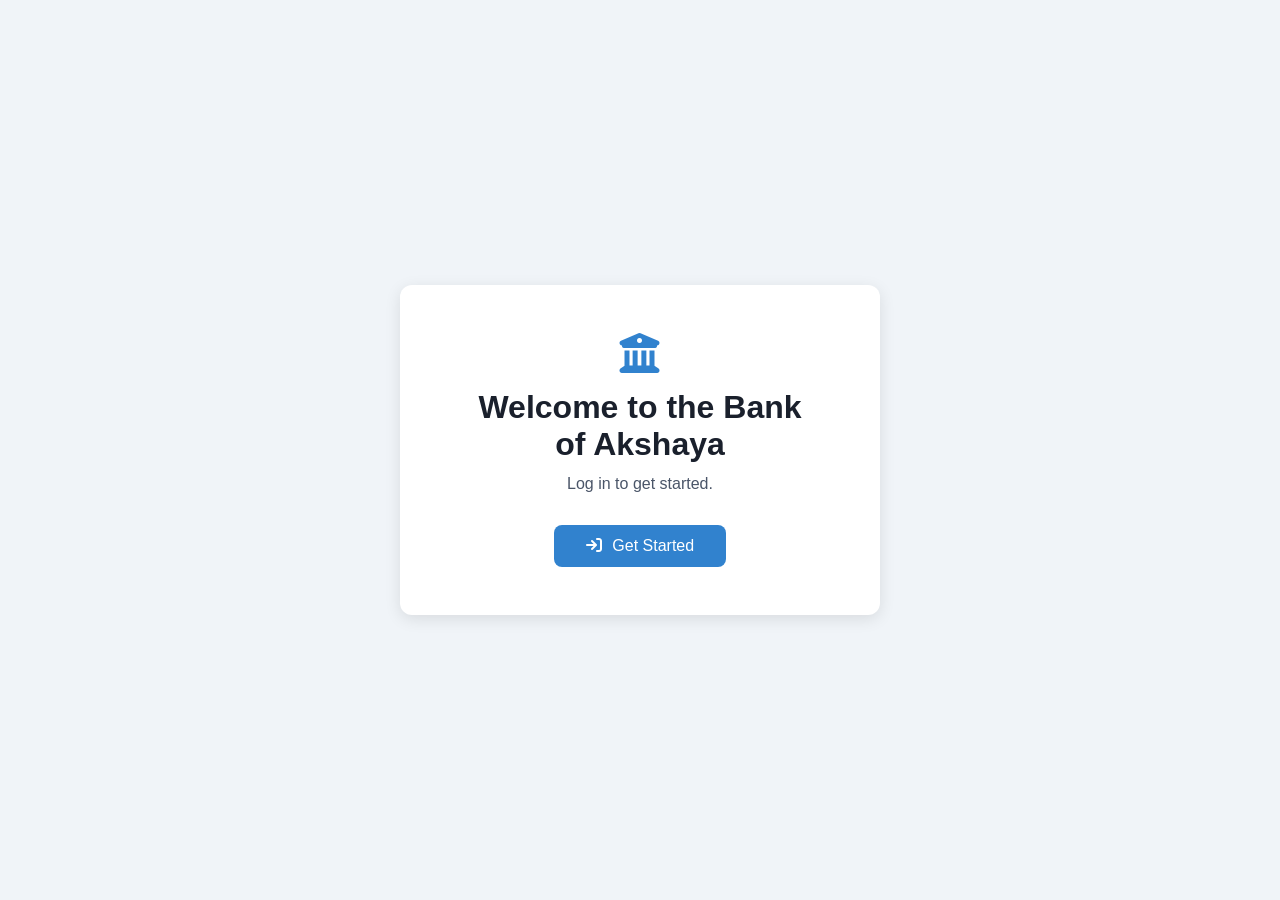
<file: JS Assignment - ATM/index.html>
<!DOCTYPE html>
<html lang="en">
    <head>
        <meta charset="UTF-8">
        <meta name="viewport" content="width=device-width, initial-scale=1.0">
        <title>Akshaya Bank ATM</title>
        <link rel="stylesheet" href="https://cdnjs.cloudflare.com/ajax/libs/font-awesome/6.5.0/css/all.min.css">
        <link rel="stylesheet" href="css/common.css">
        <link rel="stylesheet" href="css/welcome.css">
        <link rel="stylesheet" href="css/login.css">
        <link rel="stylesheet" href="css/home.css">
    </head>
    <body>

        <!-- Welcome Screen -->
        <div id="screen-welcome" class="card">
            <i class="fa-solid fa-building-columns bank-icon"></i>
            <h1>Welcome to the Bank of Akshaya</h1>
            <p>Log in to get started.</p>
            <button class="btn" onclick="showLogin()"><i class="fa-solid fa-arrow-right-to-bracket"></i> Get Started</button>
        </div>

        <!-- Login Screen -->
        <div id="screen-login" class="card hidden">
            <i class="fa-solid fa-lock bank-icon"></i>
            <h1>Akshaya Bank</h1>
            <p>Enter your account details to continue.</p>
            <input type="text" id="accountNo" placeholder="Account Number" />
            <input type="password" id="pin" placeholder="PIN" />
            <button class="btn" onclick="validateUser()"><i class="fa-solid fa-right-to-bracket"></i> Login</button>
            <div id="error-message"></div>
        </div>

        <!-- Home Screen -->
        <div id="screen-home" class="card hidden">
            <button id="btn-logout" class="btn" onclick="logout()"><i class="fa-solid fa-right-from-bracket"></i> Logout</button>
            <i class="fa-solid fa-circle-user user-icon"></i>
            <p id="welcome-user"></p>
            <p id="account-type"></p>
            <div class="btn-grid">
                <button class="btn" onclick="showScreen('screen-withdraw')"><i class="fa-solid fa-money-bill-wave"></i> Withdraw</button>
                <button class="btn" onclick="showScreen('screen-balance')"><i class="fa-solid fa-wallet"></i> Balance</button>
                <button class="btn" onclick="showScreen('screen-deposit')"><i class="fa-solid fa-piggy-bank"></i> Deposit</button>
                <button class="btn" onclick="showScreen('screen-changepin')"><i class="fa-solid fa-key"></i> Change PIN</button>
            </div>
        </div>

        <!-- Balance Screen -->
        <div id="screen-balance" class="card hidden">
            <button class="btn-back" onclick="showScreen('screen-home')"><i class="fa-solid fa-arrow-left"></i> Back</button>
            <i class="fa-solid fa-wallet bank-icon"></i>
            <h2>Account Balance</h2>
            <p id="balance-amount" class="amount"></p>
            <p id="balance-type" class="sub"></p>
        </div>

        <!-- Withdraw Screen -->
        <div id="screen-withdraw" class="card hidden">
            <button class="btn-back" onclick="showScreen('screen-home')"><i class="fa-solid fa-arrow-left"></i> Back</button>
            <i class="fa-solid fa-money-bill-wave bank-icon"></i>
            <h2>Withdraw</h2>
            <div id="withdraw-form">
                <input type="number" id="withdraw-amount" placeholder="Enter amount" />
                <button class="btn" onclick="doWithdraw()"><i class="fa-solid fa-check"></i> Withdraw</button>
            </div>
            <p id="withdraw-msg" class="msg"></p>
        </div>

        <!-- Deposit Screen -->
        <div id="screen-deposit" class="card hidden">
            <button class="btn-back" onclick="showScreen('screen-home')"><i class="fa-solid fa-arrow-left"></i> Back</button>
            <i class="fa-solid fa-piggy-bank bank-icon"></i>
            <h2>Deposit</h2>
            <div id="deposit-form">
                <input type="number" id="deposit-amount" placeholder="Enter amount" />
                <button class="btn" onclick="doDeposit()"><i class="fa-solid fa-check"></i> Deposit</button>
            </div>
            <p id="deposit-msg" class="msg"></p>
        </div>

        <!-- Change PIN Screen -->
        <div id="screen-changepin" class="card hidden">
            <button class="btn-back" onclick="showScreen('screen-home')"><i class="fa-solid fa-arrow-left"></i> Back</button>
            <i class="fa-solid fa-key bank-icon"></i>
            <h2>Change PIN</h2>
            <div id="changepin-form">
                <input type="password" id="current-pin" placeholder="Current PIN" />
                <input type="password" id="new-pin" placeholder="New PIN" />
                <button class="btn" onclick="doChangePin()"><i class="fa-solid fa-check"></i> Update PIN</button>
            </div>
            <p id="changepin-msg" class="msg"></p>
        </div>

        <script src="js/User.js"></script>
        <script src="js/app.js"></script>
    </body>
</html>
</file>
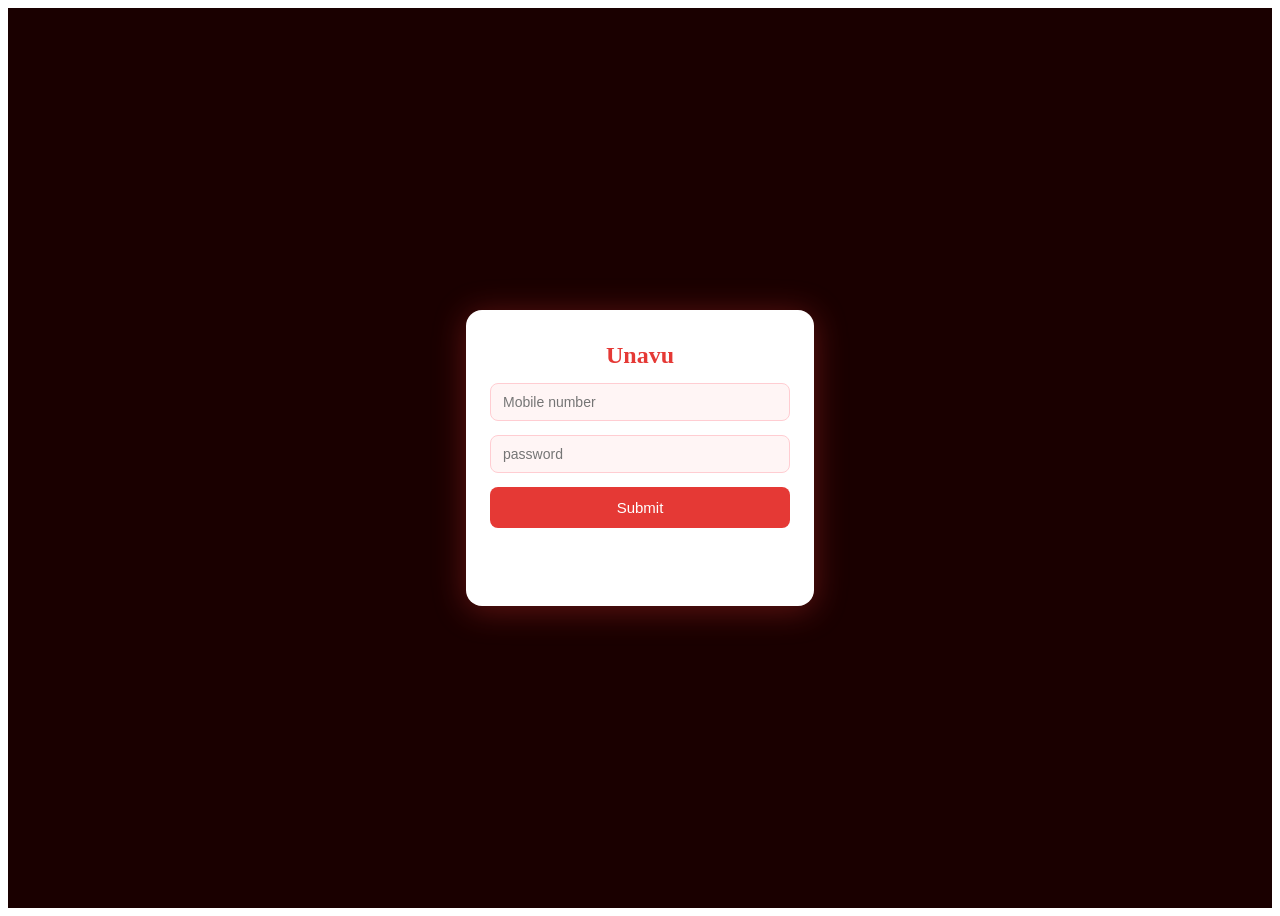
<file: JS-Food Ordering Assignment/index.html>
<!DOCTYPE html>
<html lang="en">

<head>
    <meta charset="UTF-8">
    <meta name="viewport" content="width=device-width, initial-scale=1.0">
    <link rel="stylesheet" href="styles.css" />
    <script src="user.js"></script>
    <script src="menuItem.js"></script>
    <script src="data.js"></script>
    <script src="order.js"></script>
    <script src="PaymentService.js"></script>
    <script src="DeliveryTracker.js"></script>
    <script src="app.js"></script>
    <title>Unavu</title>
</head>

<body>
    <div class="container" id="login-screen" >
        <div class="login">
            <h2>Unavu</h2>
            <input type="text" id="user-no" placeholder="Mobile number" />
            <input type="password" id="password" placeholder="password" />
            <button id="login-submit" onclick="app.validateLogin()">Submit</button>
            <p id="validation-msg"></p>
        </div>
    </div>

    <div class="container" id="home-screen" style="display:none;">
        <div class="home">
            <h2>Welcome to Unavu</h2>
            <p id="welcome-msg"></p>
            <div id="menu-list"></div>
            <div id="cart-section"><p class="cart-empty">Your cart is empty.</p></div>
        </div>
    </div>
    <div class="container" id="check-out-screen" style="display: none;">
        <div class="check-out">
            <div id="address-card">
                <h3>Delivery Address</h3>
                <p id="address-text"></p>
            </div>
            <div id="order-description-card">
                <h3>Order Summary</h3>
                <pre id="order-description"></pre>
            </div>
            <div id="bill-card">
                <h3>Final Bill</h3>
                <ul id="bill-breakup">
                    <li id="order-amount">
                        <span class="label">Order Amount</span>
                        <span class="amount"></span>
                    </li>
                    <li id="gst">
                        <span class="label">GST (5%)</span>
                        <span class="amount"></span>
                    </li>
                    <li id="delivery-charge">
                        <span class="label">Delivery Charge</span>
                        <span class="amount"></span>
                    </li>
                    <li id="final-amount">
                        <span class="label">Final Amount</span>
                        <span class="amount"></span>
                    </li>
                </ul>
            </div>
            <button id="btn-pay" onclick="app.showOrderConfirmationScreen()">Pay</button>
        </div>
    </div>
      <div class="container" id="payment-screen" style="display:none;">
        <div class="payment">
            <p id="order-msg"></p>
            <div class="progress-tracker">
                <div class="progress-line-fill" id="progress-fill"></div>
                <div class="stages-row">
                    <div class="stage-item" id="stage-0">
                        <div class="stage-dot"></div>
                        <span class="stage-label">Order Placed</span>
                    </div>
                    <div class="stage-item" id="stage-1">
                        <div class="stage-dot"></div>
                        <span class="stage-label">Payment Confirmed</span>
                    </div>
                    <div class="stage-item" id="stage-2">
                        <div class="stage-dot"></div>
                        <span class="stage-label">Preparing Food</span>
                    </div>
                    <div class="stage-item" id="stage-3">
                        <div class="stage-dot"></div>
                        <span class="stage-label">Out for Delivery</span>
                    </div>
                    <div class="stage-item" id="stage-4">
                        <div class="stage-dot"></div>
                        <span class="stage-label">Delivered</span>
                    </div>
                </div>
            </div>
        </div>
    </div>
</body>

</html>
</file>
<file: JS Assignment - ATM/css/common.css>
* {
    margin: 0;
    padding: 0;
    box-sizing: border-box;
}

body {
    font-family: Arial, sans-serif;
    background-color: #f0f4f8;
    display: flex;
    justify-content: center;
    align-items: center;
    min-height: 100vh;
    padding: 16px;
}

.card {
    background-color: #ffffff;
    border-radius: 12px;
    box-shadow: 0 4px 16px rgba(0, 0, 0, 0.1);
    padding: 48px 64px;
    text-align: center;
    max-width: 480px;
    width: 100%;
}

.card h1 {
    font-size: 2rem;
    color: #1a202c;
    margin-bottom: 12px;
}

.card h2 {
    font-size: 1.5rem;
    color: #1a202c;
    margin-bottom: 20px;
}

.card p {
    font-size: 1rem;
    color: #4a5568;
    margin-bottom: 32px;
}

.btn {
    display: inline-block;
    background-color: #3182ce;
    color: #ffffff;
    text-decoration: none;
    padding: 12px 32px;
    border-radius: 8px;
    font-size: 1rem;
    border: none;
    cursor: pointer;
    transition: background-color 0.2s ease;
}

.btn:hover {
    background-color: #2b6cb0;
}

.hidden {
    display: none;
}

.bank-icon {
    font-size: 2.5rem;
    color: #3182ce;
    margin-bottom: 16px;
}

.user-icon {
    font-size: 3rem;
    color: #3182ce;
    margin-bottom: 8px;
}

.btn i {
    margin-right: 6px;
}

/* Responsive */
@media (max-width: 480px) {
    .card {
        padding: 36px 24px;
        border-radius: 8px;
    }

    .card h1 {
        font-size: 1.5rem;
    }

    .card h2 {
        font-size: 1.2rem;
    }

    .btn {
        padding: 10px 20px;
        font-size: 0.95rem;
    }
}
</file>
<file: JS Assignment - ATM/css/welcome.css>
/* Welcome screen specific styles */
</file>
<file: JS Assignment - ATM/css/login.css>
/* Login screen specific styles */

input {
    width: 100%;
    padding: 10px 14px;
    margin-bottom: 16px;
    border: 1px solid #cbd5e0;
    border-radius: 8px;
    font-size: 1rem;
    outline: none;
}

input:focus {
    border-color: #3182ce;
}

#error-message {
    color: red;
    font-size: 1rem;
    margin-top: 8px;
}

@media (max-width: 480px) {
    input {
        font-size: 0.95rem;
        padding: 8px 12px;
    }
}
</file>
<file: JS Assignment - ATM/css/home.css>
/* Home screen specific styles */

.btn-back {
    position: absolute;
    top: 16px;
    left: 16px;
    background: none;
    border: none;
    color: #3182ce;
    font-size: 0.9rem;
    cursor: pointer;
}

.amount {
    font-size: 2rem;
    font-weight: bold;
    color: #1a202c;
    margin: 16px 0 8px;
}

.sub {
    color: #4a5568;
    font-size: 0.9rem;
}

.msg {
    margin-top: 12px;
    font-size: 0.95rem;
}

.msg.success { color: green; }
.msg.error   { color: red; }

#screen-home {
    position: relative;
}

#btn-logout {
    position: absolute;
    top: 16px;
    right: 16px;
    padding: 6px 16px;
    font-size: 0.85rem;
}

#screen-home .btn-grid {
    display: grid;
    grid-template-columns: 1fr 1fr;
    gap: 12px;
    margin-top: 24px;
}

#screen-home .btn-grid .btn {
    width: 100%;
}

/* Responsive */
@media (max-width: 480px) {
    #screen-home .btn-grid {
        grid-template-columns: 1fr;
    }

    .amount {
        font-size: 1.5rem;
    }

    #btn-logout {
        font-size: 0.75rem;
        padding: 4px 10px;
    }
}
</file>
<file: JS-Food Ordering Assignment/styles.css>
.container {
    display: flex;
    align-items: center;
    justify-content: center;
    height: 100vh;
    background-color: #1a0000;
}

.login {
    display: flex;
    flex-direction: column;
    gap: 14px;
    width: 300px;
    background-color: #ffffff;
    border-radius: 16px;
    padding: 32px 24px;
    box-shadow: 0 4px 32px rgba(229, 57, 53, 0.35);
}

.login h2 {
    color: #e53935;
    margin: 0;
    text-align: center;
}

.login label {
    color: #555555;
    font-size: 14px;
}

.login input {
    width: 100%;
    padding: 10px 12px;
    border: 1px solid #ffcdd2;
    border-radius: 8px;
    font-size: 14px;
    box-sizing: border-box;
    background-color: #fff5f5;
}

.login button {
    padding: 12px;
    background-color: #e53935;
    color: white;
    border: none;
    border-radius: 8px;
    font-size: 15px;
    cursor: pointer;
}

.home {
    background-color: #ffffff;
    border-radius: 16px;
    padding: 32px 24px;
    box-shadow: 0 4px 32px rgba(229, 57, 53, 0.35);
    text-align: center;
}

.home h2 {
    color: #e53935;
    margin: 0 0 10px;
}

.home p {
    color: #555555;
    font-size: 16px;
}

#home-screen {
    align-items: flex-start;
    overflow-y: auto;
    padding: 32px 16px;
}

.home {
    width: 100%;
    max-width: 480px;
    margin: 0 auto;
}

#menu-list {
    margin-top: 20px;
    display: flex;
    flex-direction: column;
    gap: 10px;
}

.category-group {
    border: 1px solid #ffcdd2;
    border-radius: 10px;
    overflow: hidden;
}

.category-header {
    background-color: #e53935;
    color: white;
    padding: 12px 16px;
    font-size: 15px;
    font-weight: bold;
    cursor: pointer;
    list-style: none;
    display: flex;
    justify-content: space-between;
    align-items: center;
}

.category-header::after {
    content: "▼";
    font-size: 11px;
    transition: transform 0.2s;
}

details[open] .category-header::after {
    transform: rotate(180deg);
}

.item-list {
    list-style: none;
    margin: 0;
    padding: 0;
}

.menu-item {
    display: flex;
    justify-content: space-between;
    align-items: center;
    padding: 10px 16px;
    border-top: 1px solid #fff0f0;
    background-color: #fff5f5;
}

.menu-item:hover {
    background-color: #ffe0e0;
}

.item-name {
    color: #333333;
    font-size: 14px;
    display: flex;
    align-items: center;
    gap: 8px;
}

.item-price {
    color: #e53935;
    font-weight: bold;
    font-size: 14px;
    white-space: nowrap;
}

.special-badge {
    background-color: #ffd700;
    color: #7a5800;
    font-size: 10px;
    font-weight: bold;
    padding: 2px 6px;
    border-radius: 4px;
}

.add-to-cart-btn {
    background-color: #e53935;
    color: white;
    border: none;
    border-radius: 6px;
    padding: 5px 10px;
    font-size: 12px;
    cursor: pointer;
    white-space: nowrap;
    flex-shrink: 0;
}

.add-to-cart-btn:hover {
    background-color: #b71c1c;
}

#cart-section {
    margin-top: 24px;
    border: 1px solid #ffcdd2;
    border-radius: 10px;
    padding: 16px;
    background-color: #fff5f5;
}

.cart-empty {
    color: #aaa;
    text-align: center;
    font-size: 14px;
    margin: 0;
}

.cart-title {
    color: #e53935;
    margin: 0 0 12px;
    font-size: 16px;
}

.cart-list {
    list-style: none;
    margin: 0 0 12px;
    padding: 0;
    display: flex;
    flex-direction: column;
    gap: 8px;
}

.cart-item {
    display: flex;
    align-items: center;
    justify-content: space-between;
    font-size: 14px;
    color: #333;
    gap: 8px;
}

.cart-item-name {
    flex: 1;
}

.cart-item-qty {
    color: #888;
    font-size: 13px;
    white-space: nowrap;
}

.cart-item-price {
    color: #e53935;
    font-weight: bold;
    white-space: nowrap;
    min-width: 70px;
    text-align: right;
}

.qty-controls {
    display: flex;
    align-items: center;
    gap: 6px;
    flex-shrink: 0;
}

.qty-btn {
    background-color: #e53935;
    color: white;
    border: none;
    border-radius: 4px;
    width: 24px;
    height: 24px;
    cursor: pointer;
    font-size: 14px;
    line-height: 1;
}

.qty-btn:hover {
    background-color: #b71c1c;
}

.qty-count {
    min-width: 20px;
    text-align: center;
    font-weight: bold;
}

.cart-total {
    font-size: 15px;
    font-weight: bold;
    color: #333;
    text-align: right;
    margin-bottom: 12px;
}

.check-out {
    background-color: #ffffff;
    border-radius: 16px;
    padding: 32px 24px;
    box-shadow: 0 4px 32px rgba(229, 57, 53, 0.35);
    width: 100%;
    max-width: 480px;
    display: flex;
    flex-direction: column;
    gap: 20px;
}

#check-out-screen {
    align-items: flex-start;
    overflow-y: auto;
    padding: 32px 16px;
}

#address-card,
#bill-card {
    border: 1px solid #ffcdd2;
    border-radius: 10px;
    padding: 16px;
    background-color: #fff5f5;
}

#order-description-card {
    border: 1px solid #ffcdd2;
    border-radius: 10px;
    padding: 16px;
    background-color: #fff5f5;
}

#order-description-card h3 {
    color: #e53935;
    margin: 0 0 10px;
    font-size: 16px;
}

#order-description {
    font-family: inherit;
    font-size: 13px;
    color: #333;
    margin: 0;
    white-space: pre-wrap;
    line-height: 1.8;
}

#address-card h3,
#bill-card h3 {
    color: #e53935;
    margin: 0 0 10px;
    font-size: 16px;
}

#address-text {
    color: #555;
    font-size: 14px;
    margin: 0;
}

#bill-breakup {
    list-style: none;
    margin: 0;
    padding: 0;
    display: flex;
    flex-direction: column;
    gap: 10px;
}

#bill-breakup li {
    display: flex;
    justify-content: space-between;
    font-size: 14px;
    color: #333;
}

#final-amount {
    font-weight: bold;
    font-size: 15px;
    border-top: 1px solid #ffcdd2;
    padding-top: 10px;
    color: #e53935;
}

.cart-actions {
    display: flex;
    gap: 8px;
    margin-top: 4px;
}

.clear-cart-btn {
    flex: 1;
    padding: 10px;
    background-color: #fff;
    color: #aaa;
    border: 1px solid #ddd;
    border-radius: 8px;
    font-size: 14px;
    cursor: pointer;
}

.clear-cart-btn:hover {
    background-color: #f5f5f5;
}

.btn-checkout {
    flex: 1;
    padding: 10px;
    background-color: #2e7d32;
    color: #fff;
    border: none;
    border-radius: 8px;
    font-size: 14px;
    font-weight: bold;
    cursor: pointer;
}

.btn-checkout:hover {
    background-color: #1b5e20;
}

#btn-pay {
    width: 100%;
    padding: 12px;
    background-color: #e53935;
    color: #fff;
    border: none;
    border-radius: 8px;
    font-size: 15px;
    font-weight: bold;
    cursor: pointer;
    margin-top: 8px;
}

#btn-pay:hover {
    background-color: #b71c1c;
}

#btn-pay:disabled {
    background-color: #ccc;
    color: #888;
    cursor: not-allowed;
}

#payment-screen {
    padding: 32px 16px;
}

.payment {
    background-color: #ffffff;
    border-radius: 16px;
    padding: 32px 24px;
    box-shadow: 0 4px 32px rgba(229, 57, 53, 0.35);
    width: 100%;
    max-width: 480px;
    display: flex;
    flex-direction: column;
    align-items: center;
    gap: 16px;
    text-align: center;
}

.payment p {
    color: #2e7d32;
    font-size: 18px;
    font-weight: bold;
    margin: 0;
}

.progress-tracker {
    position: relative;
    width: 100%;
    padding: 16px 0 8px;
}

.stages-row {
    display: flex;
    justify-content: space-between;
    position: relative;
}

.stages-row::before {
    content: '';
    position: absolute;
    top: 11px;
    left: 12px;
    right: 12px;
    height: 3px;
    background: #ddd;
    z-index: 0;
}

.progress-line-fill {
    position: absolute;
    top: 27px;
    left: 12px;
    height: 3px;
    background: #e53935;
    width: 0%;
    z-index: 1;
    transition: width 2s ease;
}

.stage-item {
    display: flex;
    flex-direction: column;
    align-items: center;
    gap: 8px;
    z-index: 2;
    position: relative;
}

.stage-dot {
    width: 24px;
    height: 24px;
    border-radius: 50%;
    background: #ddd;
    border: 3px solid #ddd;
    transition: background 0.4s, border-color 0.4s, box-shadow 0.4s;
}

.stage-item.active .stage-dot {
    background: #e53935;
    border-color: #e53935;
    box-shadow: 0 0 0 4px rgba(229, 57, 53, 0.2);
}

.stage-item.completed .stage-dot {
    background: #e53935;
    border-color: #e53935;
}

.stage-label {
    font-size: 10px;
    color: #aaa;
    text-align: center;
    max-width: 60px;
    line-height: 1.3;
}

.stage-item.active .stage-label,
.stage-item.completed .stage-label {
    color: #e53935;
    font-weight: bold;
}
</file>
